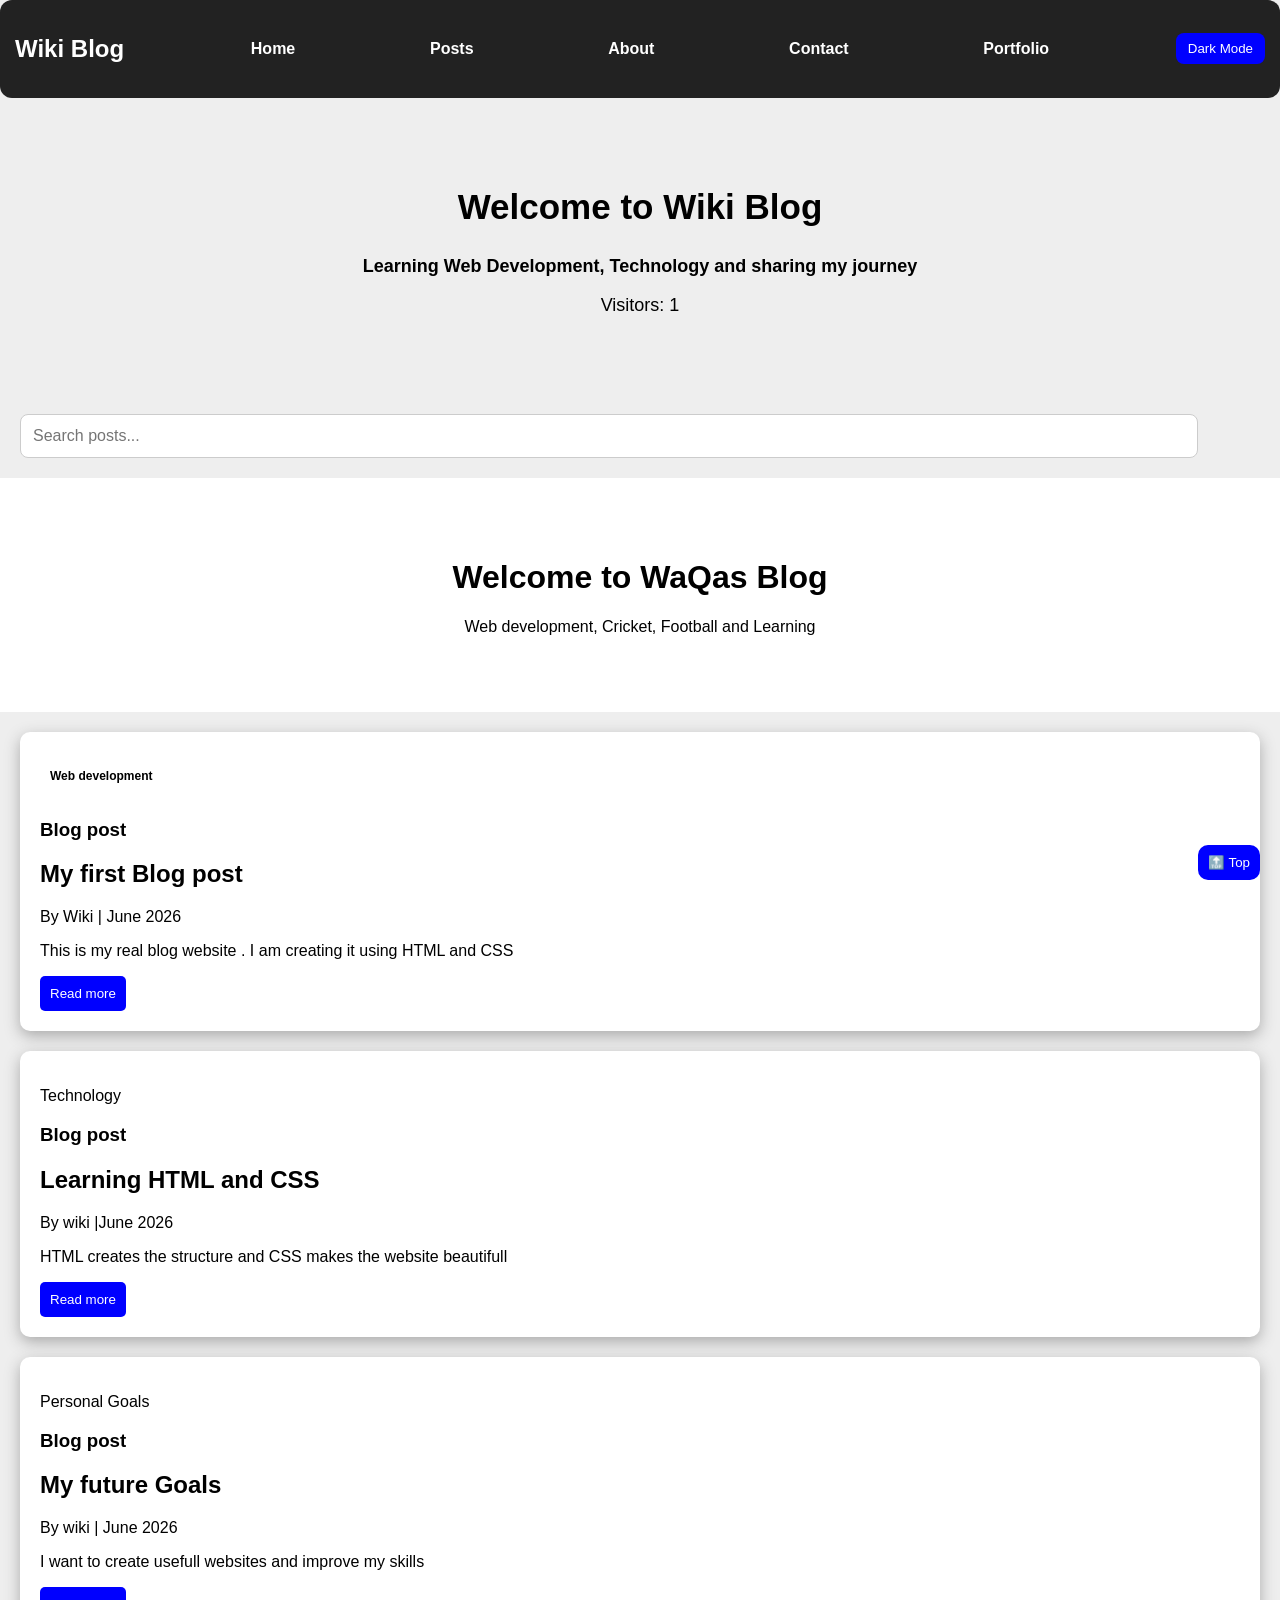
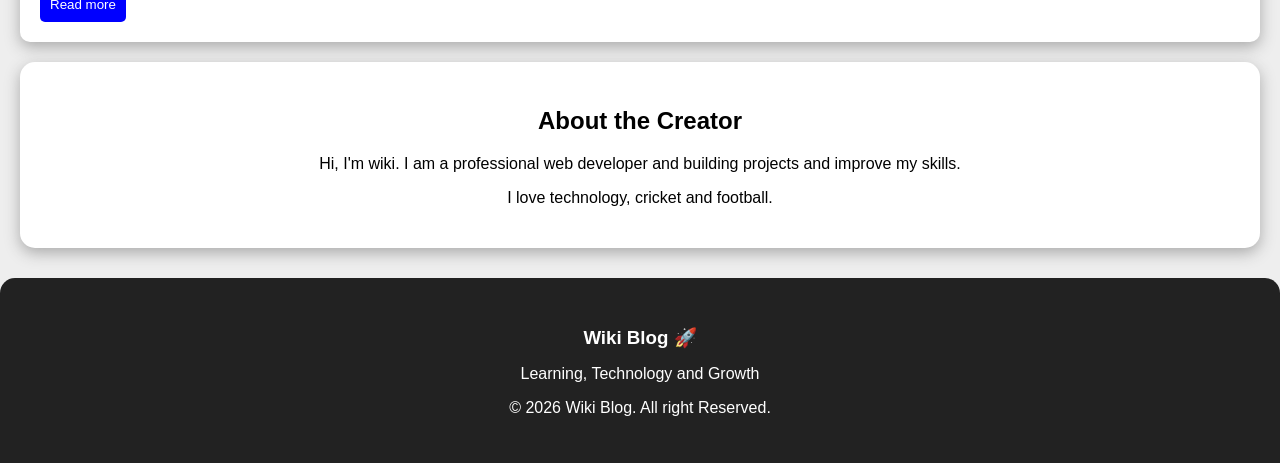
<file: index.html>
<!DOCTYPE html>
<html>
  <head>
    <title>Wiki Blog</title>
    <link rel="stylesheet" href="style.css">
  </head>
  <body>
    <nav>
      <h2> Wiki Blog</h2>
      <a href="#">Home</a>
      <a href="#">Posts</a>
      <a href="about.html">About</a>
      <a href="contact.html">Contact</a>
      <a href="portfolio.html">Portfolio</a>      
      <button onclick="toggleDarkMode()">Dark Mode</button>
    </nav>
    <section class="hero">
      <h1>Welcome to Wiki Blog</h1>
      <p><b>Learning Web Development,  Technology and sharing my journey</b> </p>
  <p id="visitorCount">
Visitors: 0
  </p>
    </section>
        
        <input
    type="text"
    id="searchInput"
    placeholder="Search posts..."
    onkeyup="searchPosts()">
    <header>
      <h1>Welcome to WaQas Blog</h1>
      <P>Web development, Cricket, Football and  Learning </P>
    </header>
    <section>
      <article class="post">
        <p class="category">Web development</p>
  
  <h3>Blog post </h3>
        <h2>My first Blog post</h2>
        <p class="info">
          By Wiki | June 2026 </p>
        <p>This is my real blog website . I am creating it using HTML and CSS</p>
       <a href="post1.html"> <button>Read more</button></a>
      </article>
      <article class="post">
        <p class="Technology">Technology</p>
        <h3> Blog post</h3>
        <h2>Learning HTML and CSS</h2>
        <p class="info"> By wiki |June 2026 </p>
        <p> HTML creates the structure and CSS makes the website beautifull</p>
        <a href="post2.html"><button>Read more</button></a>
   </article>
      <article class="post">
        <p class="Personal Goals">Personal Goals</p>
        <h3>Blog post</h3>
      <h2>My future Goals</h2>
        <p class="info">
          By wiki | June 2026 </p>
      <p> I want to create usefull websites and improve my skills</p>
      <a href="post3.html"><button>Read more</button></a>
        
      </article>
    </section>
    <script src="script.js"></script>
    <button id="topBtn"
      onclick="window.scrollTo(0,0)">
      🔝 Top
    </button>
  </body>
</html>
<section class="profile">
  <h2>About the Creator </h2>
  <p>
    Hi, I'm wiki.  I am a professional web developer and building projects and improve my skills.</p>
  <p>
    I love technology, cricket and football.
  </p>
</section>
<footer>
  <h3>Wiki Blog 🚀 </h3>
  <p>
    Learning,  Technology  and Growth 
  </p>
  <p>&copy; 2026 Wiki Blog. All right Reserved.</p>
</footer>
</file>
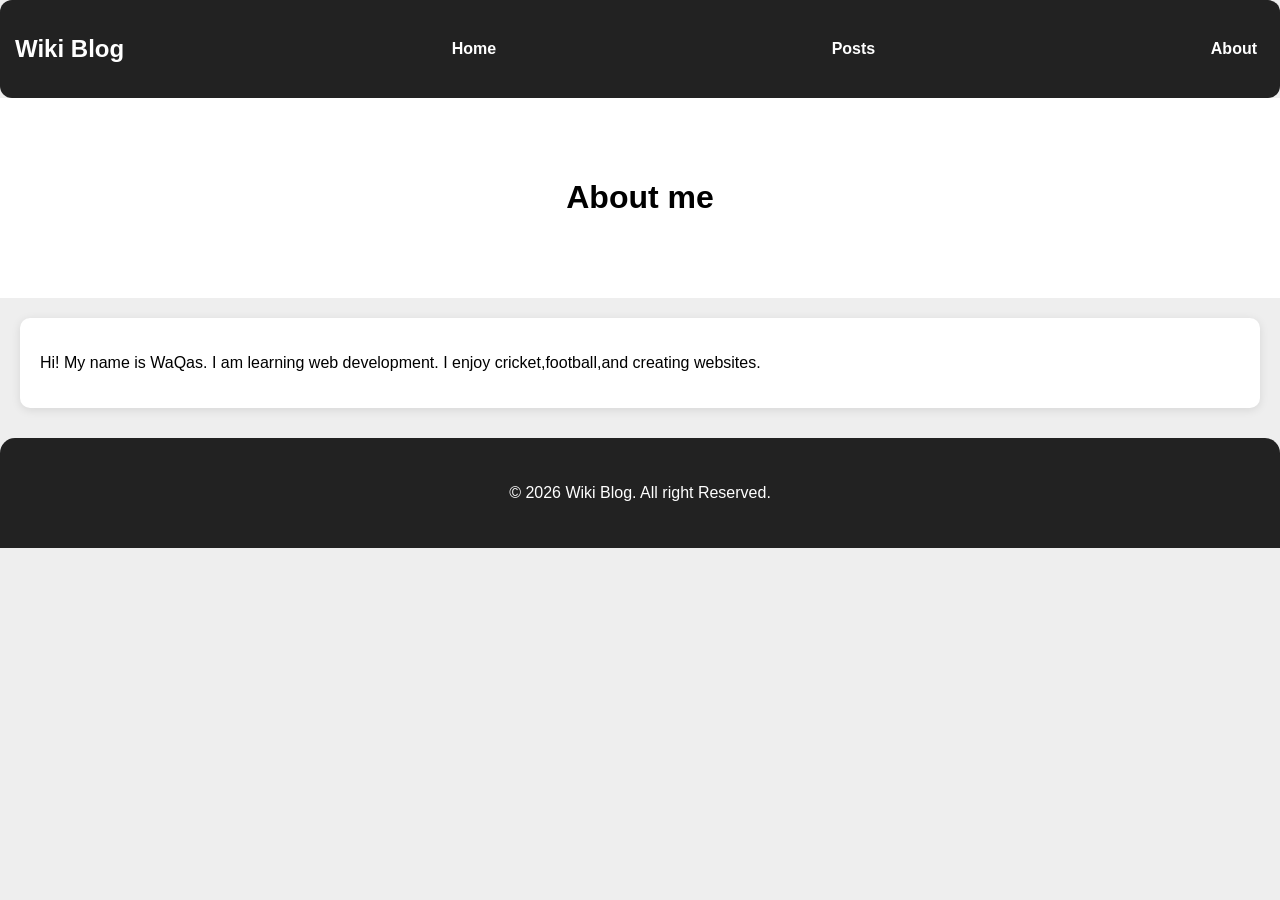
<file: about.html>
<!DOCTYPE html>
<html>
  <head>
    <title>About me</title>
    <link rel="stylesheet" href="style.css">
    </head>
    <body>
      <nav>
        <h2>Wiki Blog</h2>
        <a href="index.html">Home</a>
        <a href="#">Posts</a>
        <a href="about.html">About</a>
      </nav>
      <header>
        <h1>About me</h1>
        </header>
        <article>
    <p>
      Hi! My name is WaQas. 
      I am learning web development.
         I enjoy cricket,football,and creating websites.
          </p>
        </article>
         <script src="script.js"></script>
    </body>
    </html>
    <footer>
  <p>&copy; 2026 Wiki Blog. All right Reserved.</p>
</footer>
</file>
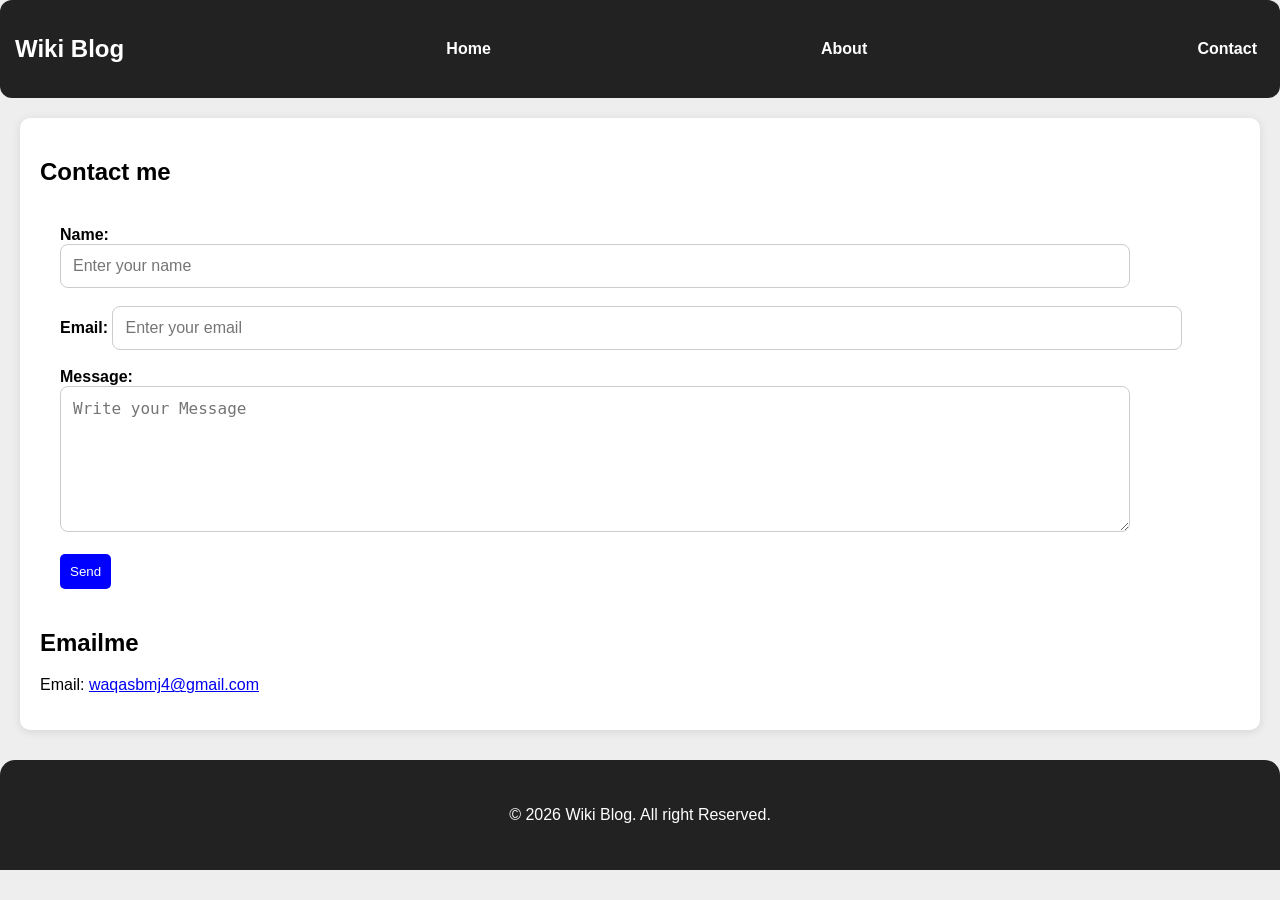
<file: contact.html>
<!DOCTYPE HTML>
<html>
  <head>
    <title>
      Contact
    </title>
  <link rel="stylesheet" href="style.css">
  </head>
  <body>
    <nav>
      <h2>Wiki Blog</h2>
      <a href="index.html">Home</a>
      <a href="about.html">About</a>
      <a href="contact.html">Contact</a>
    </nav>
    <article>
      <h1>Contact me</h1>
      <form onsubmit="sendMessage(event)">
        <label>Name:</label>
        <br>
        <input type="text" placeholder="Enter your name">
        <br></br>
        <label>Email:</label>
        <input type="Email" placeholder="Enter your email">
        <br></br>
        <label>Message:</label>
        <br>
        <textarea placeholder="Write your Message"></textarea>
        <br></br>
        <button type="submit">Send</button>
        
      </form>
      <h2>Emailme</h2>
      <p>
        Email:
        <a href="mailto:waqasbmj4@gmail.com">waqasbmj4@gmail.com</a>
        
      </p>
    </article>
    <script src="script.js"></script>
  </body>
</html>
<footer>
  <p>&copy; 2026 Wiki Blog. All right Reserved.</p>
</footer>
</file>
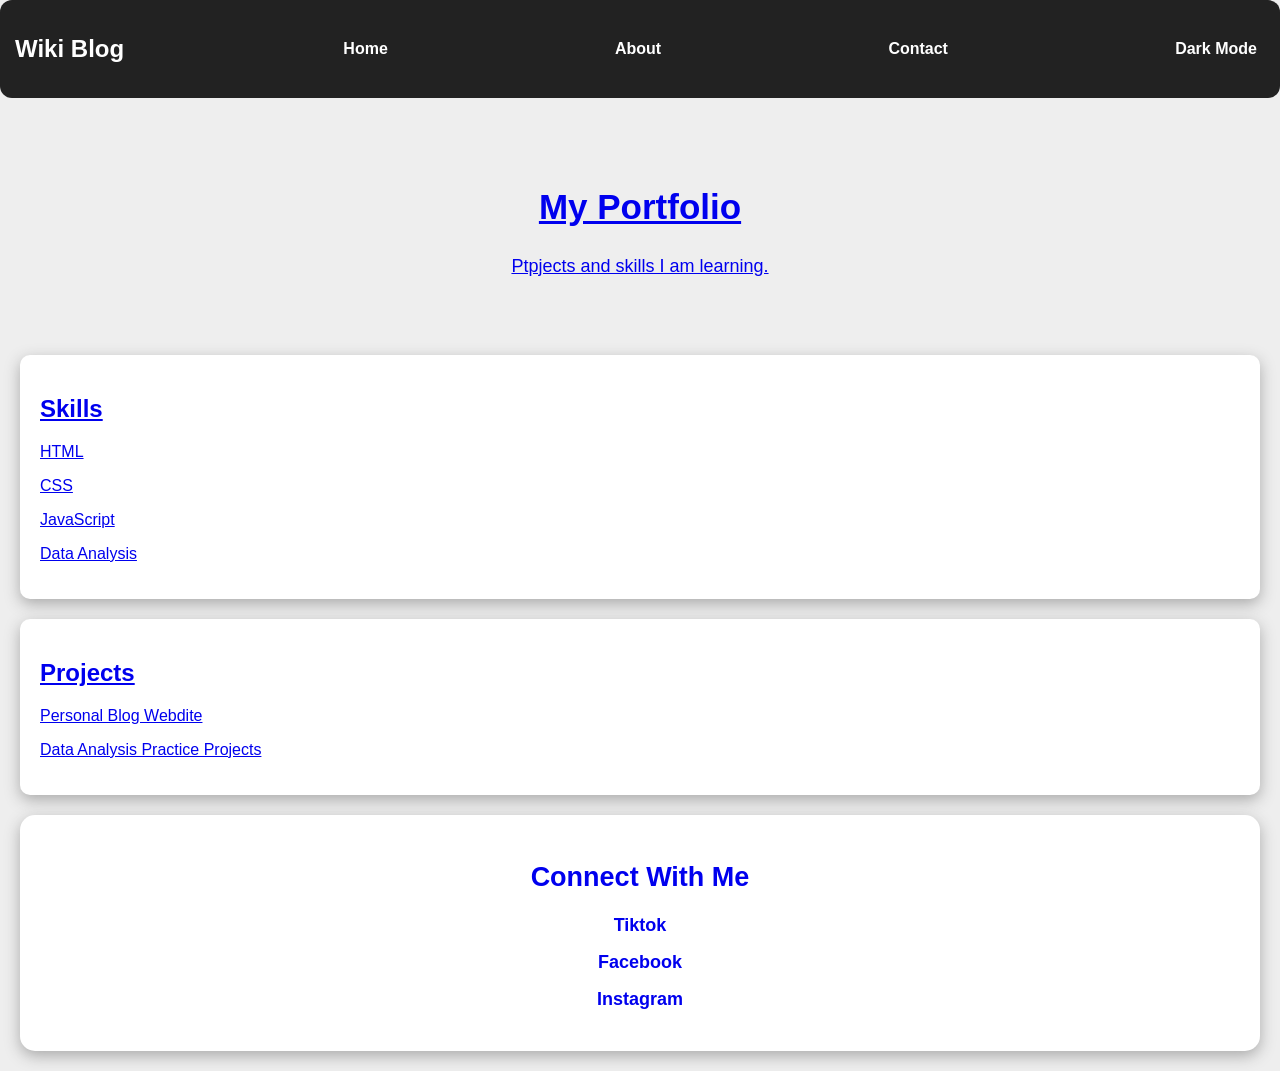
<file: portfolio.html>
<!DOCTYPE html>
<html>
  <head>
    <title>Portfolio - Wiki Blog</title>
    <link rel="stylesheet" href="style.css">
  </head>
  <body>
    <nav>
      <h2>Wiki Blog</h2>
      <a href="index.html">Home</a>
      <a href="about.html">About</a>
      <a href="contact.html">Contact</a>
      <a href="Portfolio"
    <button onclick="toggleDarkMode()">Dark Mode</button>
    </nav>
    <section class="hero">
      <h1>My Portfolio</h1>
      <p>
        Ptpjects and skills I am learning.
      </p>
      
    </section>
    <article class="post">
      <h2>Skills</h2>
      <p>HTML</p>
      <p>CSS</p>
      <p>JavaScript</p>
      <p>Data Analysis</p>
      
    </article>
    <article class="post">
      <h2>Projects</h2>
      <p>Personal Blog Webdite</p>
      <p>Data Analysis Practice Projects</p>
    </article>
    <section class="profile">

<h2>Connect With Me</h2>

<p>
<a href="https://www.tiktok.com/@waqas_s4?_r=1&_d=eg517c376mcf95&sec_uid=MS4wLjABAAAAOBaAiXLtQ4PDtyeJqKH4RRujUEB6yeNVht7gwkvqZ9Bs4arJHszTCcS2-2C-oFEY&share_author_id=7146522891743675398&sharer_language=en&source=h5_m&u_code=eg517l3fe823cm&timestamp=1781722329&user_id=7411962798450361349&sec_user_id=MS4wLjABAAAA9Ptjg3FrSmHV1RFC_GFRHS3p9gmHxxapOIKKDNfsr38IEWfGr7ObPWzPhSU9Vkdk&utm_source=copy&utm_campaign=client_share&utm_medium=android&share_iid=7411962748596799238&share_link_id=7ff783b3-f83d-4ee9-aace-51fd076187fe&share_app_id=1233&ugbiz_name=ACCOUNT&ug_btm=b6880%2Cb5836&social_share_type=5&enable_checksum=1">Tiktok</a>
</p>

<p>
<a href="https://www.facebook.com/waqasali111?mibextid=ZbWKwL">Facebook</a>
</p>

<p>
<a href="#">Instagram</a>
</p>

</section>

    <script src="script.js"></script>
  </body>
</html>
</file>
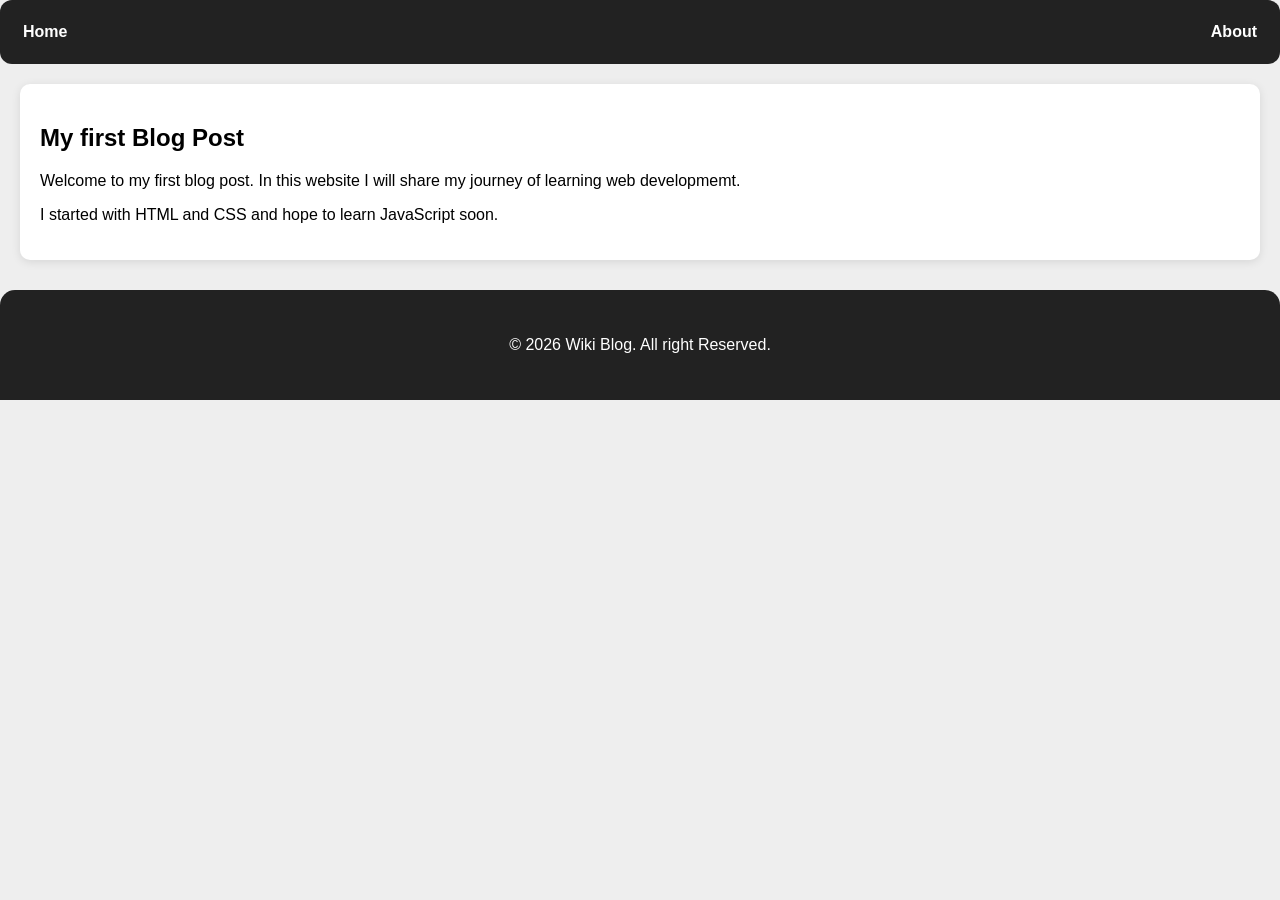
<file: post1.html>
<!DOCTYPE html>
<html>
  <head>
    <title>My first Blog Post</title>
    <link rel="stylesheet" href="style.css">
    </head>
    <body>
      <nav>
        <a href="index.html">Home</a>
        <a href="about.html">About</a>
      </nav>
      <article>
        <h1>My first Blog Post</h1>
    <p>
      Welcome to my first blog post. In this website I will share my journey of learning web developmemt.
    </p>
    <p>
      I started with HTML and CSS and hope to learn JavaScript soon.
    </p>
      </article>
       <script src="script.js"></script>
    </body>
    </html>
    <footer>
  <p>&copy; 2026 Wiki Blog. All right Reserved.</p>
</footer>
</file>
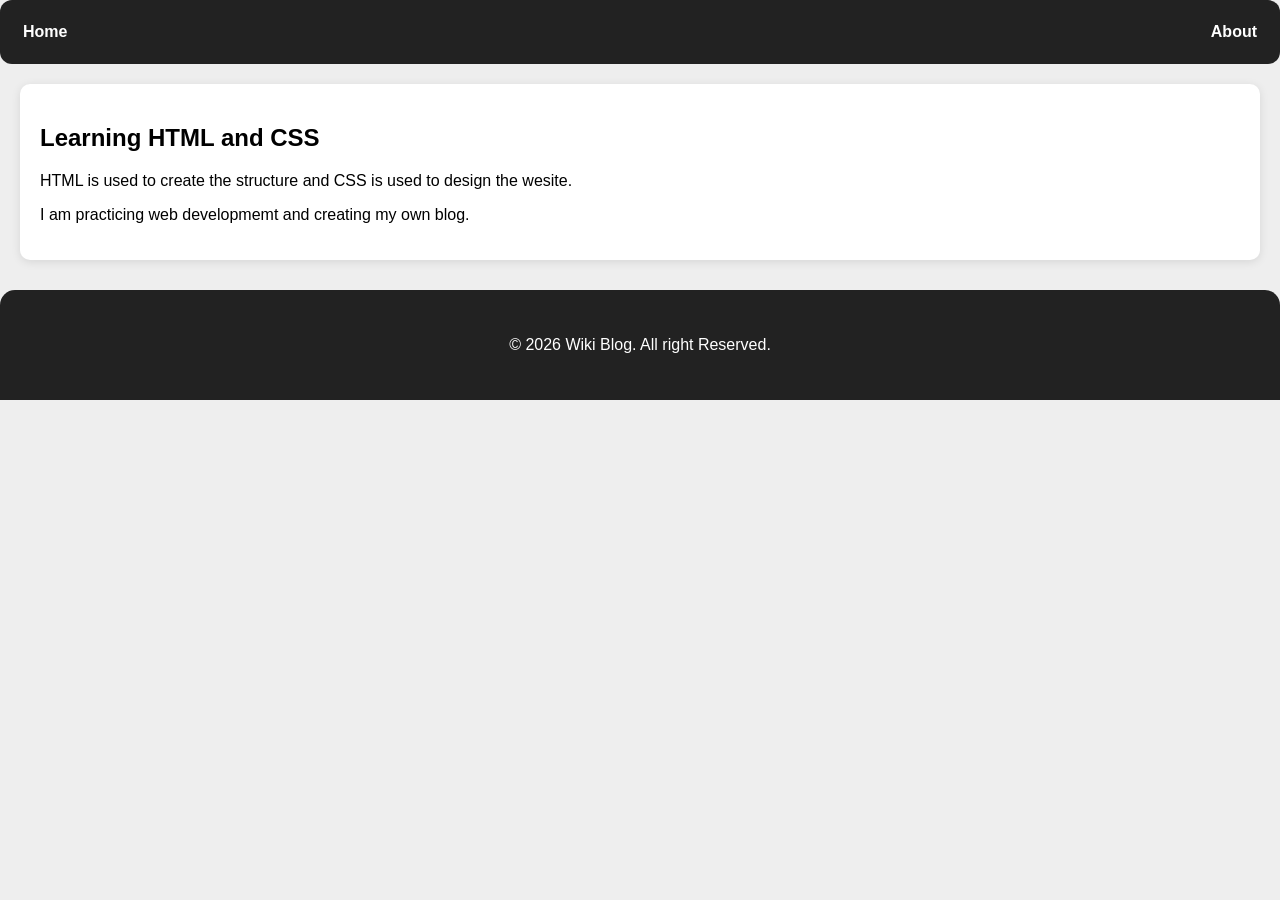
<file: post2.html>
<!DOCTYPE html>
<html>
  <head>
    <title>learning HTML and CSS</title>
    <link rel="stylesheet" href="style.css">
    </head>
    <body>
      <nav>
        <a href="index.html">Home</a>
        <a href="about.html">About</a>
      </nav>
      <article>
        <h1>Learning HTML and CSS</h1>
        <p>
     HTML is used to create the structure and CSS is used to design the wesite.
    </p>
    <p>
      I am practicing web developmemt and creating my own blog.
    </p>
      </article>
       <script src="script.js"></script>
    </body>
    </html>
    <footer>
  <p>&copy; 2026 Wiki Blog. All right Reserved.</p>
</footer>
</file>
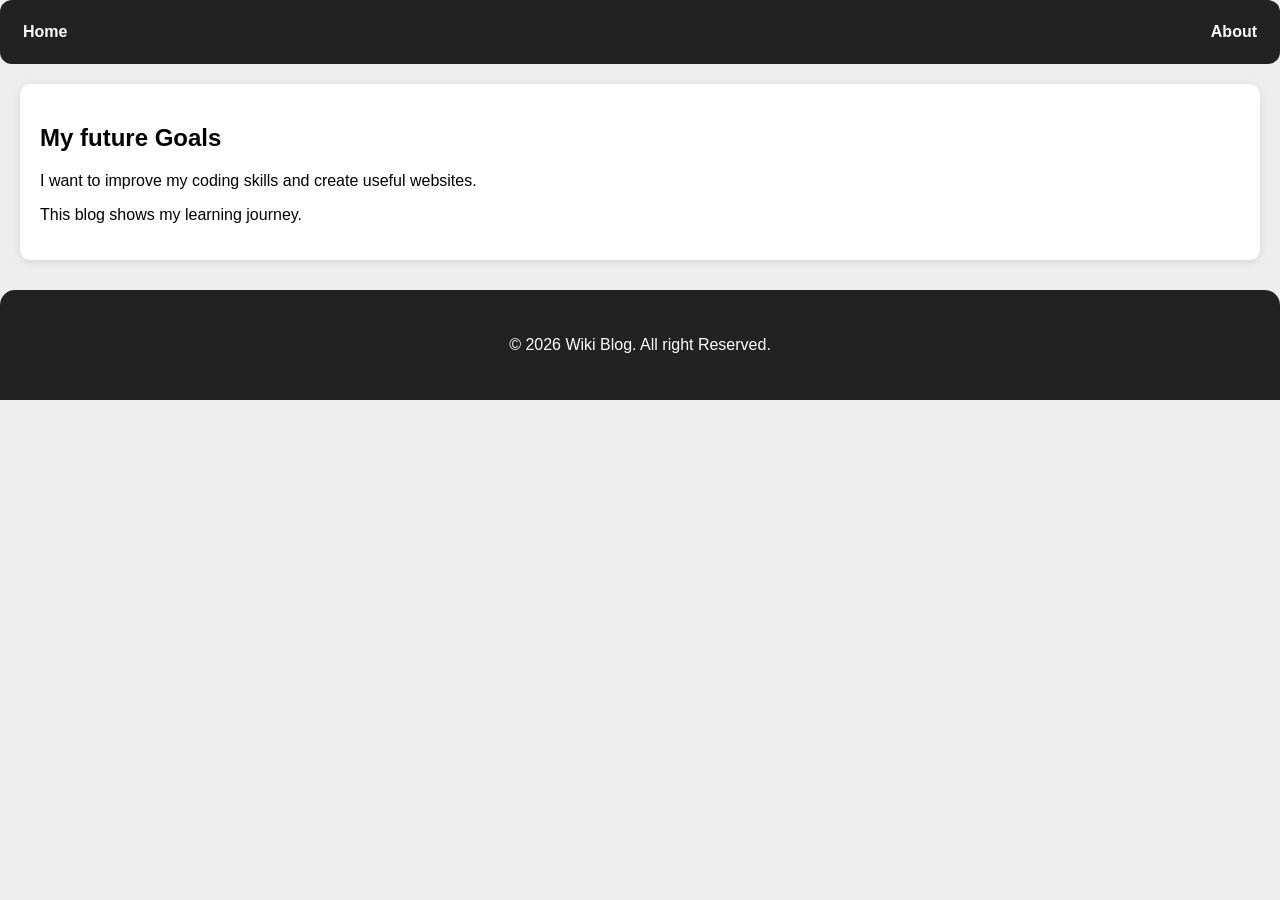
<file: post3.html>
<!DOCTYPE html>
<html>
  <head>
    <title>My future Goals</title>
    <link rel="stylesheet" href="style.css">
    </head>
    <body>
      <nav>
        <a href="index.html">Home</a>
        <a href="about.html">About</a>
      </nav>
      <article>
        <h1>My future Goals</h1>
        <p>
      I want to improve my coding skills and create useful websites.
    </p>
    <p>
    This blog shows my learning journey.
    </p>
      </article>
       <script src="script.js"></script>
    </body>
    </html>
    <footer>
  <p>&copy; 2026 Wiki Blog. All right Reserved.</p>
</footer>
</file>
<file: style.css>
body {
  font-family: Arial;
  margin: 0;
  background: #eeeeee;
background-image:url("https://images.unsplash.com/photo-1557683316-973673baf926");
background-size:cover;
background-position:center;
background-attachment:fixed;
	
}
nav {
  background: #222;
  color: white;
  padding: 15px;
}
nav a {
  color: white;
  margin: 10px;
  text-decoration: none;
}
header {
  background: white;
  padding-block: 30px;
  text-align: center;
}
article {
  background: white;
  padding: 20px;
  margin: 20px;
  border-radius: 10px;
}
button {
  background: blue;
  color: white;
  padding: 10px;
  border: none;
  border-radius: 5px;
}
nav {
  display: flex;
  justify-content: space-between;
  align-items: center;
}
header {
  padding: 60px 20px;
}
article {
  box-shadow: 0 2px 10px rgba(0,0,0,0.1);
}
button {
  cursor: pointer;
  transition: 0.3s;
}
button:hover {
  transform: scale(1.05);
}
input, textarea {
  width: 90%;
  padding: 12px;
  border: 1px solid #ccc;
  border-radius:8px ;
  font-size: 16px;
}
textarea{
  height: 120px;
}
form {
  background: white;
  padding: 20px;
  border-radius: 10px;
  
}
label{
  font-weight: bold;
}
footer {
  text-align: center;
  padding: 20px;
  background: #222;
  color: white;
  margin-top: 20px;
}
.dark-mode {
  background: #121212;
  color: white;
}
.dark-mode article {
  background: #222;
  color: white;
}
.dark-mode header {
  background: #222;
  color: white;
}
.dark-mode form {
  background: #222;
}
.dark-mode input,
.dark-mode textarea {
  background: #333;
  color: white;
  border: 1px solid #555;
}
#searchInput {
  width: 90%;
  padding-block: 12px;
  margin: 20px;
  border: 1px solid #ccc;
  border-radius: 8px;
  font-size:16px;
}
.hero {
  text-align:center;
  padding:40px 20px;
  margin:20px;
  border-raduis:15px;
}
.hero h1 {
  font-size:35px;
}
.hero p{
  font-size:18px;
}
.post {
  background:white;
  padding:20px
  border-radius:15px;
  box-shadow:0 5px 15px #aaa;
}
.dark-mode. post {
  background:#222;
}
nav {
  display:flex;
  justify-content:space-between;
  align-items:centre;
  padding:15px;
  border-radius:12px;
}
nav a {
  text-decoration:none;
  margin:8px;
  font-weight:bold;
}
nav button {
  padding:8px 12px;
  border-radius:8px;
  cursor:pointer;
}
@media(max-width:600px){
  nav {
    flex-direction:column;
  }
  nav a {
    display:block;
    margin:5px;
  }
  .hero h1 }
font-size:25px;
}
}
.info{
  font-size:14px;
  opacity:0.7;
  margin:bottom:15px;
}
.profile {
  margin:20px;
  padding:25px;
  border-radius:15px;
  text-align:center;
  background:white;
  box-shadow:0 5px 15px #aaa;
}
.dark-mode. profile {
  background:#222,;
}
.category {
	display:inline-block;
	padding:5px 10px;
	border-radius:20px;
	font-size:12px;
	font-weight:bold;
}
footer{
	text-align:center;
	padding:30px;
	margin-top:30px;
	border-radius:15px 15px 0 0;
}
footer h3{
	margin-bottom:10px;
}
#topBtn{
	position:fixed;
	bottom:20px;
	right:20px;
	padding:10px;
	border-radius:10px;
	cursor:pointer;
}
.post {
	animation:fadeIn 1s ease;
}
@keyframes fadeIn{
	from{
		opacity:0;
		transform:translateY(20px);
	}
	to{
		opacity:1;
		transform:translateY(0);
}
}
button:hover {
	transform:scale(1.05);
}
button {
	transition:0.3s;
}
.profile a{
    text-decoration:none;
    font-weight:bold;
    font-size:18px;
}

.profile a:hover{
    text-decoration:underline;
}
.post-image{
	width:100%;
	border-radius:12px;
	margin-bottom:15px;
}
</file>
